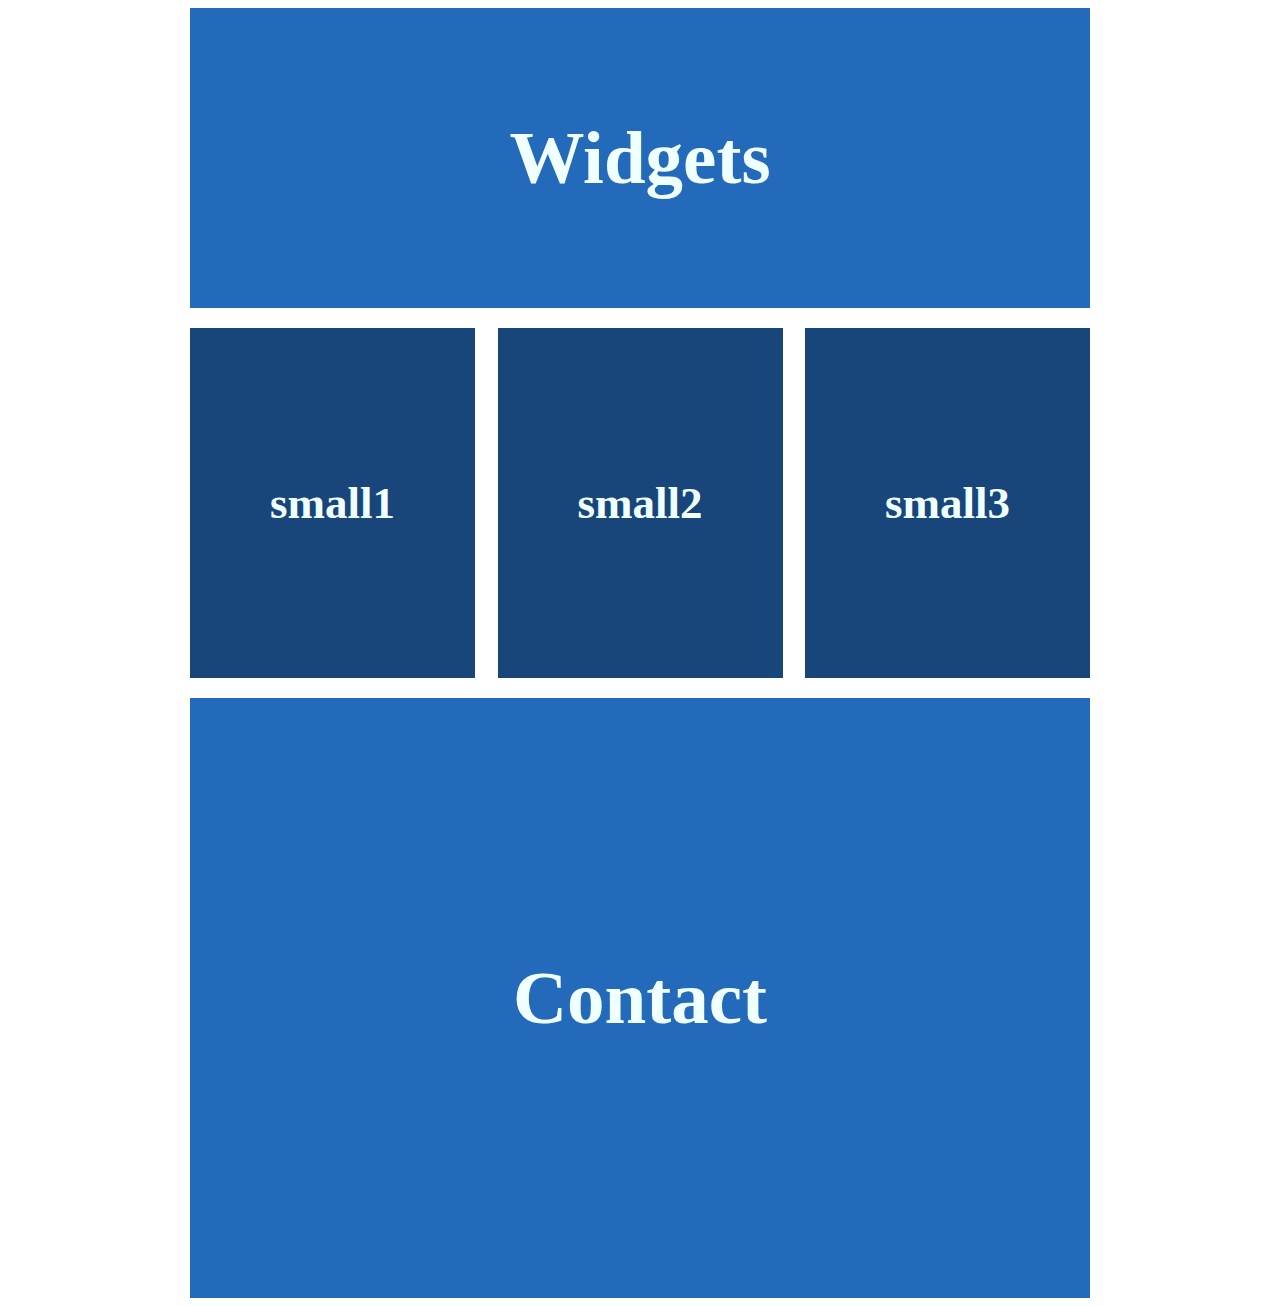
<file: HomeWork2/index.html>
<!DOCTYPE html>
<html lang="en">
<head>
    <meta charset="UTF-8">
    <title>Title</title>
  <link rel="stylesheet" href="main.css">
</head>
<body>
<div class="wrap">
    <div class="top"><h2>Widgets</h2></div>

    <div class="middle">
        <div class="smallest-box"><h2>small1</h2></div>
        <div class="smallest-box"><h2>small2</h2></div>
        <div class="smallest-box"><h2>small3</h2></div>
    </div>

    <div class="bottom"><h2>Contact</h2></div>
</div>

</body>
</html>
</file>
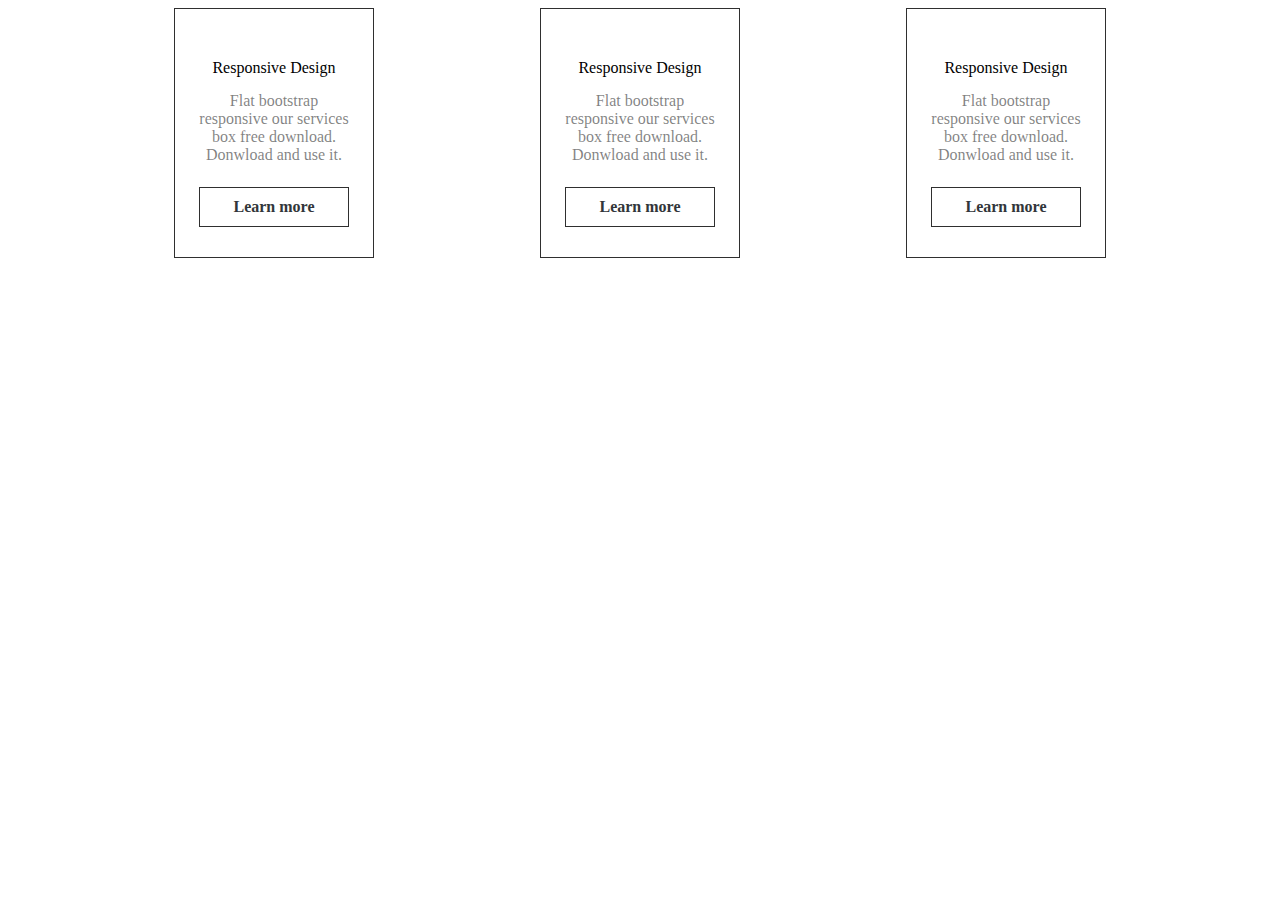
<file: HomeWork2/card-1/index.html>
<!DOCTYPE html>
<html lang="en">
<head>
    <meta charset="UTF-8">
    <title>Title</title>
    <link rel="stylesheet" href="main.css">
</head>
<body>

<div class="big-boxes">
    <div class="big-box">
        <div class="heading">Responsive Design</div>

        <div class="some-text">Flat bootstrap responsive our services box free download. Donwload and use it.</div>

        <div class="button"><h4>Learn more</h4></div>
    </div>

    <div class="big-box">
        <div class="heading">Responsive Design</div>

        <div class="some-text">Flat bootstrap responsive our services box free download. Donwload and use it.</div>

        <div class="button"><h4>Learn more</h4></div>
    </div>

    <div class="big-box">
        <div class="heading">Responsive Design</div>

        <div class="some-text">Flat bootstrap responsive our services box free download. Donwload and use it.</div>

        <div class="button"><h4>Learn more</h4></div>
    </div>
</div>

</body>
</html>
</file>
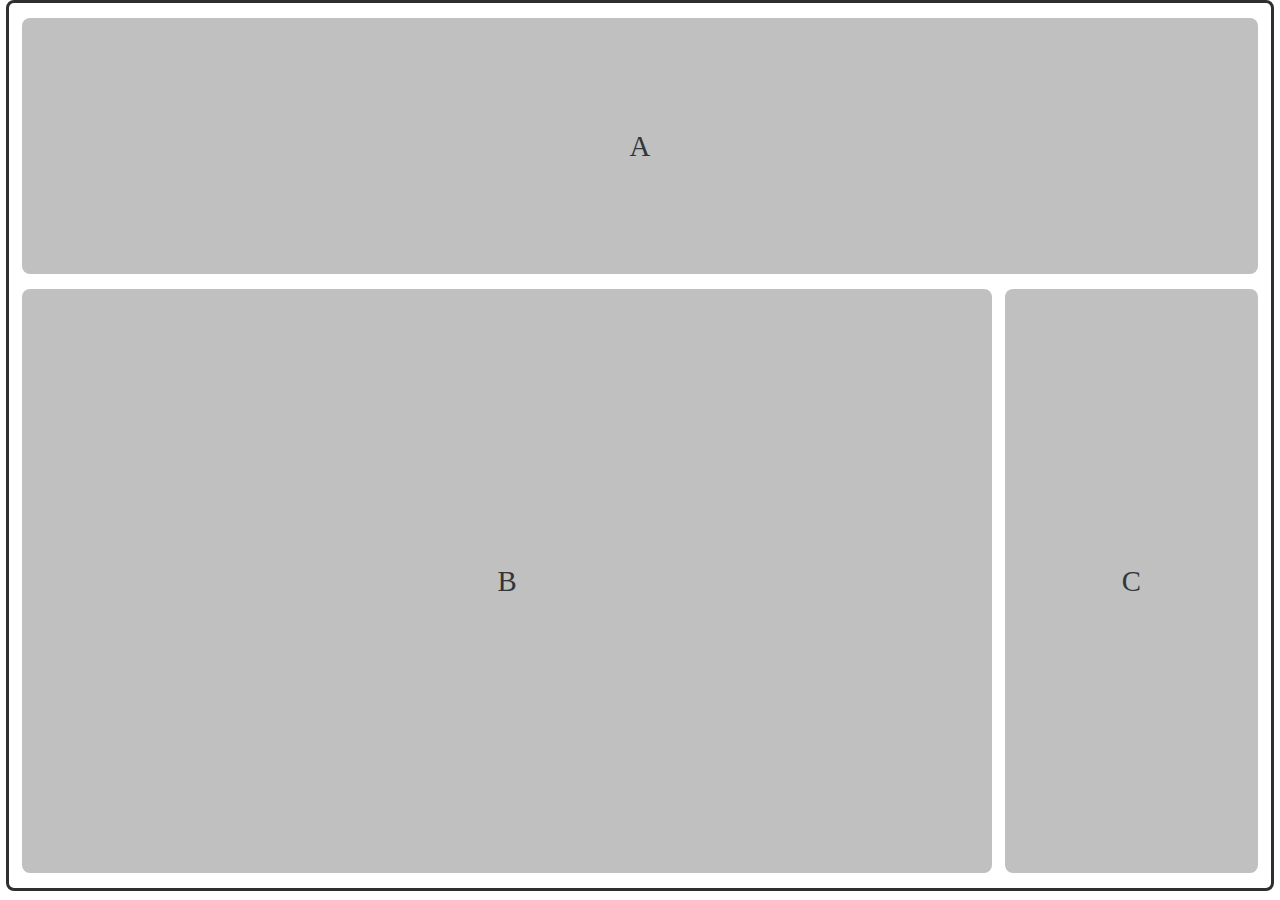
<file: HomeWork4/adaptive base 1/index.html>
<!doctype html>
<html lang="en">
<head>
    <meta charset="UTF-8">
    <meta name="viewport"
          content="width=device-width, user-scalable=no, initial-scale=1.0, maximum-scale=1.0, minimum-scale=1.0">
    <meta http-equiv="X-UA-Compatible" content="ie=edge">
    <title>Document</title>
    <link rel="stylesheet" href="normalize.css">
    <link rel="stylesheet" href="main.css">
</head>
<body>

<div class="wrap border-radius">
    <div class="divA bg-silver border-radius text-inside">A</div>
    <div class="divBC">
        <div class="divB bg-silver border-radius text-inside">B</div>
        <div class="divC bg-silver border-radius text-inside">C</div>
    </div>
</div>

</body>
</html>
</file>
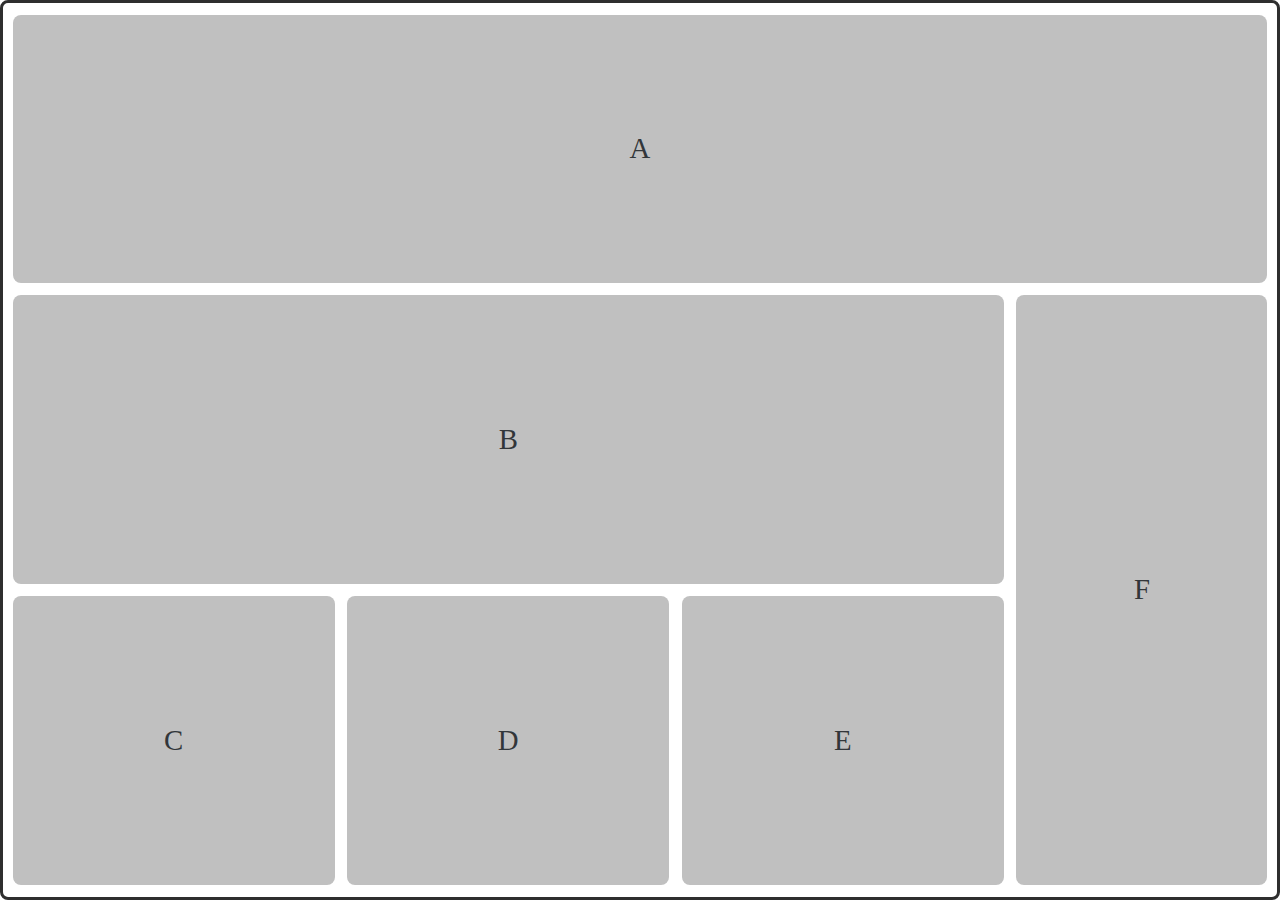
<file: HomeWork4/adaptive base 2/index.html>
<!doctype html>
<html lang="en">
<head>
    <meta charset="UTF-8">
    <meta name="viewport"
          content="width=device-width, user-scalable=no, initial-scale=1.0, maximum-scale=1.0, minimum-scale=1.0">
    <meta http-equiv="X-UA-Compatible" content="ie=edge">
    <title>Document</title>
    <link rel="stylesheet" href="normalize.css">
    <link rel="stylesheet" href="main.css">
</head>
<body>

<div class="wrap border-radius">
    <div class="divA bg-silver border-radius text-inside">A</div>
    <div class="divBF">
        <div class="divBCDE">
            <div class="divB bg-silver border-radius text-inside">B</div>
            <div class="divCDE">
                <div class="CDE bg-silver border-radius text-inside">C</div>
                <div class="CDE bg-silver border-radius text-inside">D</div>
                <div class="CDE bg-silver border-radius text-inside">E</div>
            </div>
        </div>
        <div class="divF bg-silver border-radius text-inside">F</div>
    </div>
</div>

</body>
</html>
</file>
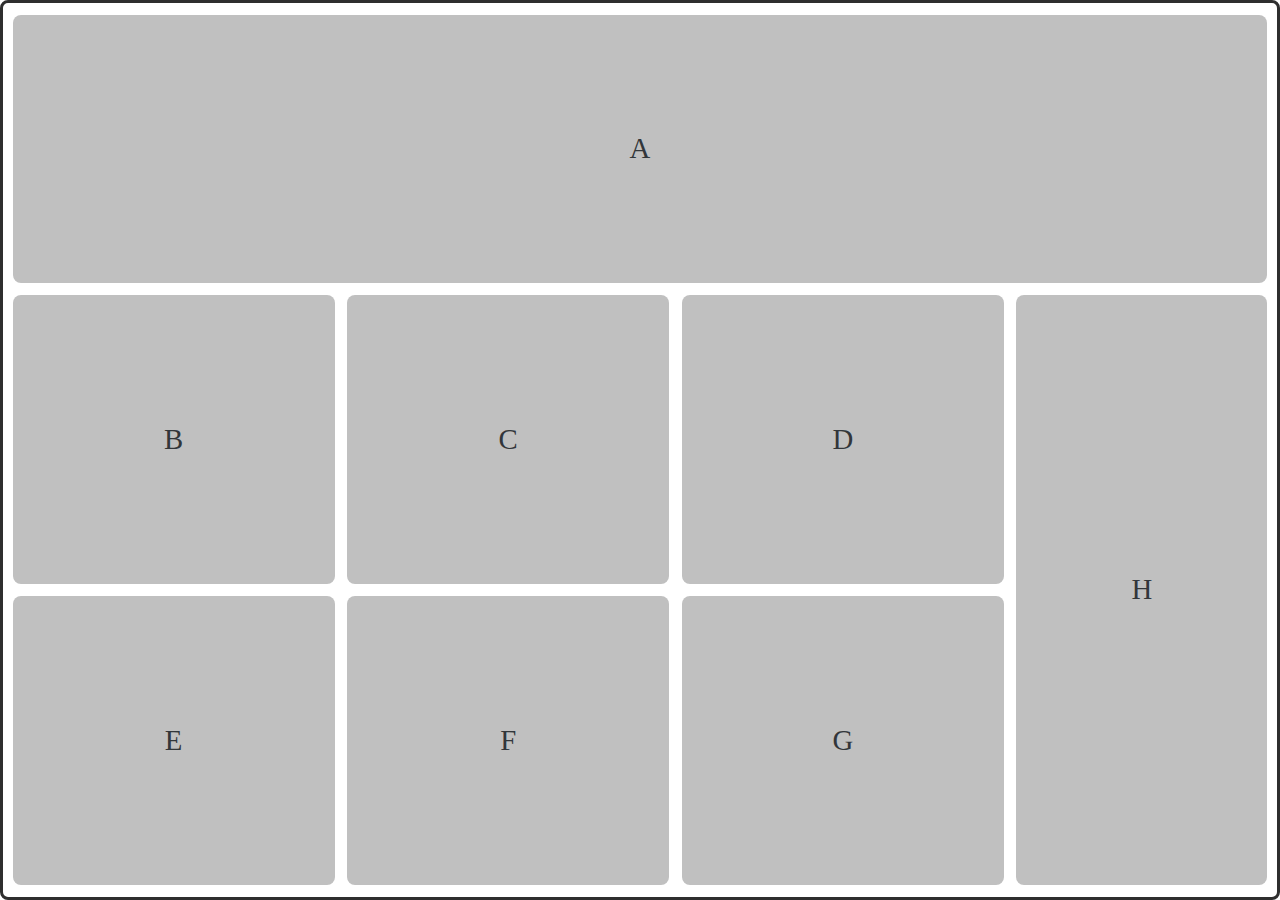
<file: HomeWork4/adaptive base 3/index.html>
<!doctype html>
<html lang="en">
<head>
    <meta charset="UTF-8">
    <meta name="viewport"
          content="width=device-width, user-scalable=no, initial-scale=1.0, maximum-scale=1.0, minimum-scale=1.0">
    <meta http-equiv="X-UA-Compatible" content="ie=edge">
    <title>Document</title>
    <link rel="stylesheet" href="normalize.css">
    <link rel="stylesheet" href="main.css">
</head>
<body>

<div class="wrap border-radius">
    <div class="divA bg-silver border-radius text-inside">A</div>
    <div class="divBCDEGF">
        <div class="divsix">
            <div class="divBCD">
                <div class="CDE bg-silver border-radius text-inside">B</div>
                <div class="CDE bg-silver border-radius text-inside">C</div>
                <div class="CDE bg-silver border-radius text-inside">D</div>
            </div>
            <div class="divEFG">
                <div class="CDE bg-silver border-radius text-inside">E</div>
                <div class="CDE bg-silver border-radius text-inside">F</div>
                <div class="CDE bg-silver border-radius text-inside">G</div>
            </div>
        </div>
        <div class="divH bg-silver border-radius text-inside">H</div>
    </div>
</div>

</body>
</html>
</file>
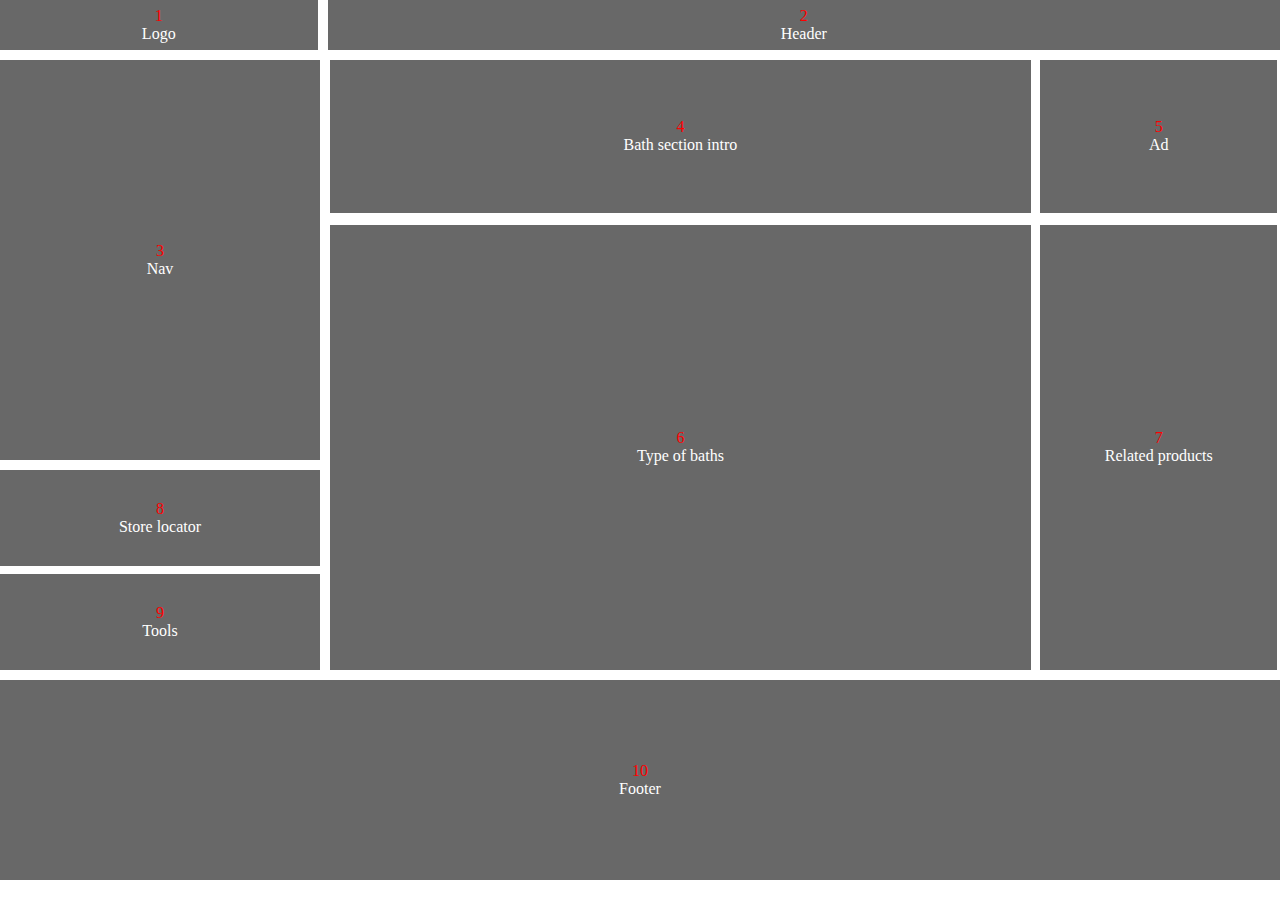
<file: HomeWork4/advanced tasks 1/index.html>
<!doctype html>
<html lang="en">
<head>
    <meta charset="UTF-8">
    <meta name="viewport"
          content="width=device-width, user-scalable=no, initial-scale=1.0, maximum-scale=1.0, minimum-scale=1.0">
    <meta http-equiv="X-UA-Compatible" content="ie=edge">
    <title>Document</title>
    <link rel="stylesheet" href="normalize.css">
    <link rel="stylesheet" href="style.css">
</head>
<body>
<div class="wrap">
    <div class="box1-2">
        <div class="box1 bg-dark text-inside">
            <div class="number">1</div>
            <div class="text">Logo</div>
        </div>
        <div class="box2 bg-dark text-inside">
            <div class="number">2</div>
            <div class="text">Header</div>
        </div>
    </div>
    <div class="box3">
        <div class="box3-in bg-dark text-inside">
            <div class="number">3</div>
            <div class="text">Nav</div>
        </div>
        <div class="box4-7">
            <div class="box4-5">
                <div class="box4 bg-dark text-inside">
                    <div class="number">4</div>
                    <div class="text">Bath section intro</div>
                </div>
                <div class="box5 bg-dark text-inside">
                    <div class="number">5</div>
                    <div class="text">Ad</div>
                </div>
            </div>
            <div class="box6-7">
                <div class="box6 bg-dark text-inside">
                    <div class="number">6</div>
                    <div class="text">Type of baths</div>
                </div>
                <div class="box7 bg-dark text-inside">
                    <div class="number">7</div>
                    <div class="text">Related products</div>
                </div>
            </div>
        </div>
    </div>
    <div class="box8-9">
        <div class="box8 bg-dark text-inside">
            <div class="number">8</div>
            <div class="text">Store locator</div>
        </div>
        <div class="box9 bg-dark text-inside">
            <div class="number">9</div>
            <div class="text">Tools</div>
        </div>
    </div>
    <div class="box10 bg-dark text-inside">
        <div class="number">10</div>
        <div class="text">Footer</div>
    </div>

</div>
</body>
</html>
</file>
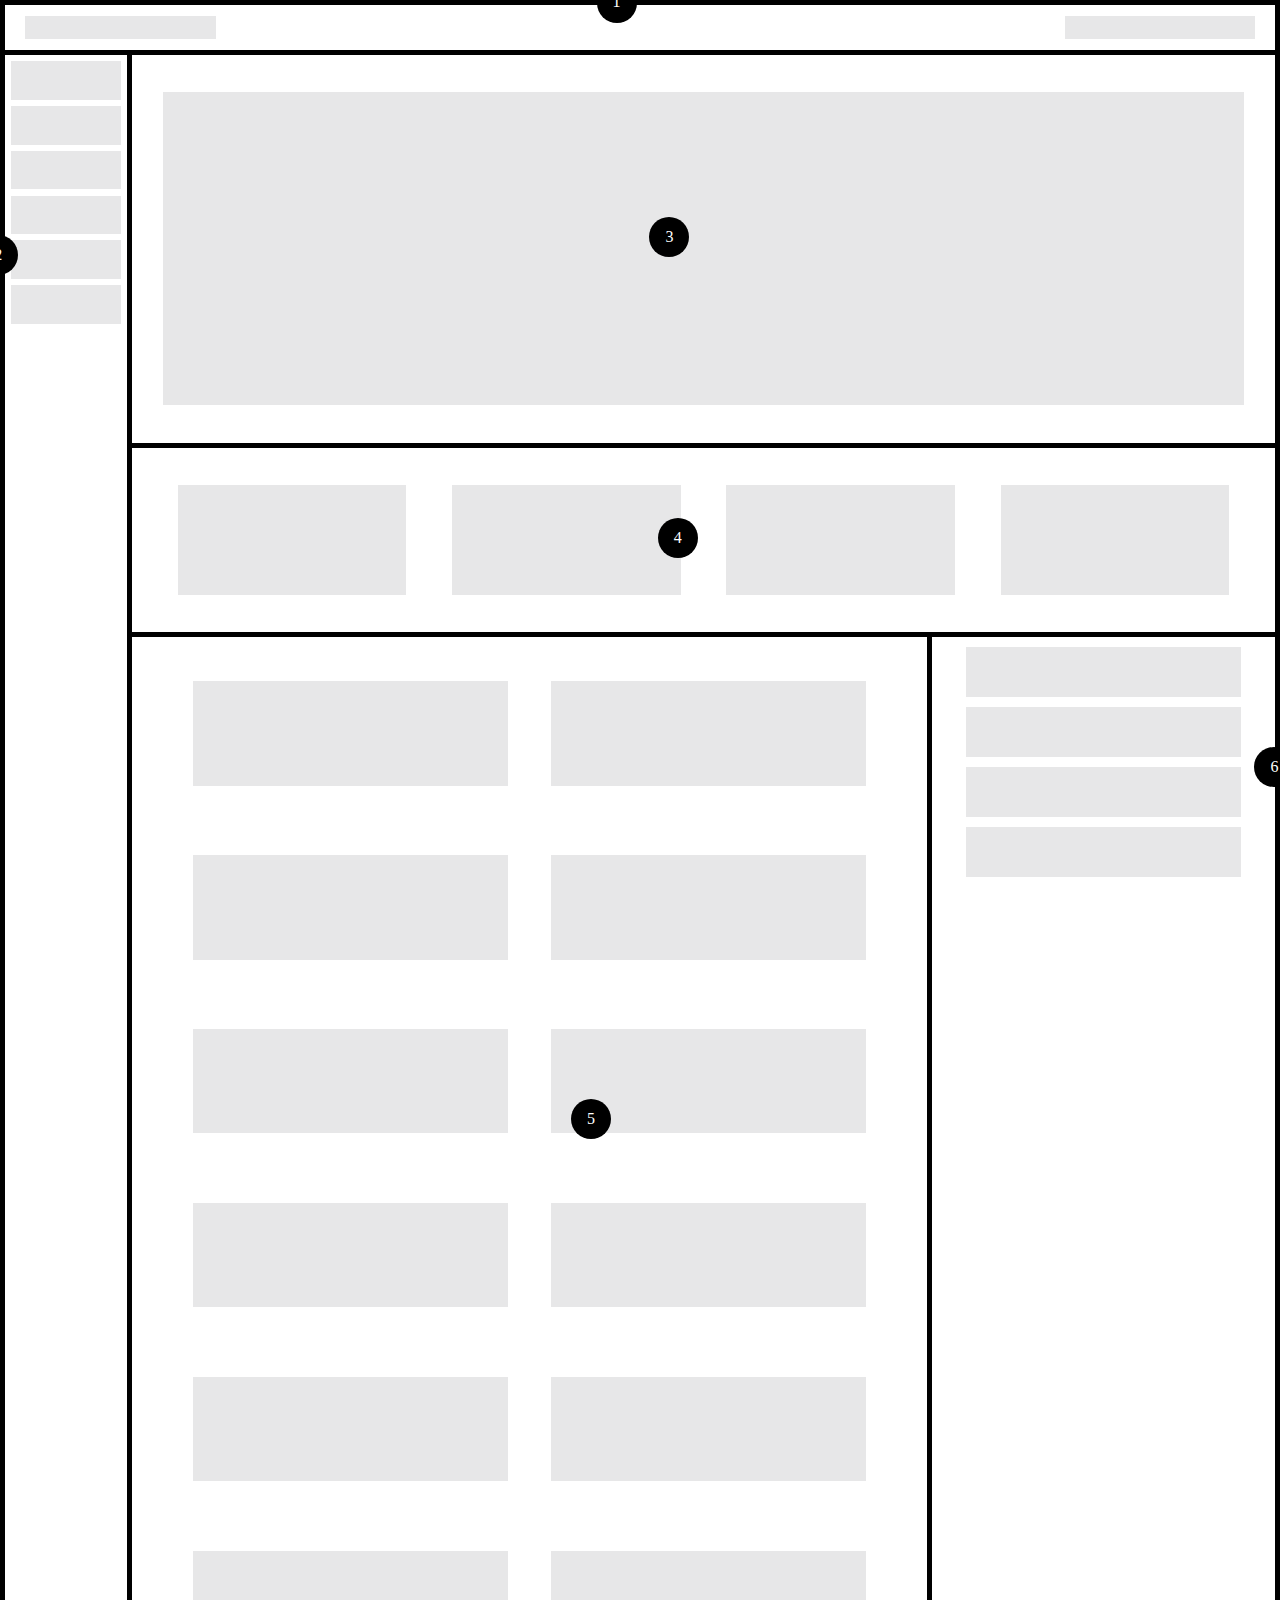
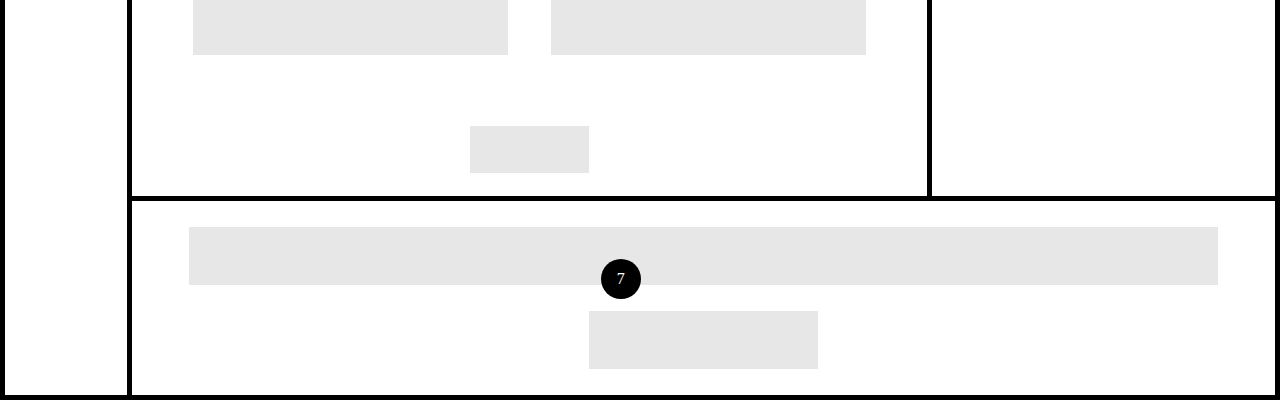
<file: HomeWork4/advanced tasks 2/index.html>
<!doctype html>
<html lang="en">
<head>
    <meta charset="UTF-8">
    <meta name="viewport"
          content="width=device-width, user-scalable=no, initial-scale=1.0, maximum-scale=1.0, minimum-scale=1.0">
    <meta http-equiv="X-UA-Compatible" content="ie=edge">
    <title>Document</title>
    <link rel="stylesheet" href="normalize.css">
    <link rel="stylesheet" href="style.css">
    <link rel="stylesheet" href="media1.css">
    <link rel="stylesheet" href="media2.css">
</head>
<body>
<div class="wrap">
    <div class="box1">
        <div class="inbox1 bg-silver">
            <div class="number1 number-styles">1</div>
        </div>
        <div class="inbox1 inbox1-bottom bg-silver"></div>
    </div>
    <div class="box2">
        <div class="inbox2 bg-silver">
            <div class="number2 number-styles">2</div>
        </div>
        <div class="inbox2 bg-silver"></div>
        <div class="inbox2 bg-silver"></div>
        <div class="inbox2 bg-silver"></div>
        <div class="inbox2 bg-silver"></div>
        <div class="inbox2 bg-silver"></div>
    </div>
    <div class="box3-7">
        <div class="box3">
            <div class="inbox3 bg-silver">
                <div class="number3 number-styles">3</div>
            </div>
        </div>
        <div class="box4">
            <div class="inbox4 bg-silver"></div>
            <div class="inbox4 bg-silver">
                <div class="number4 number-styles">4</div>
            </div>
            <div class="inbox4 bg-silver"></div>
            <div class="inbox4 bg-silver"></div>

        </div>
        <div class="box5">
            <div class="inbox5">
                <div class="inbox5-top bg-silver">
                    <div class="number5 number-styles">5</div>
                </div>
                <div class="inbox5-top bg-silver"></div>
                <div class="inbox5-top bg-silver"></div>
                <div class="inbox5-top bg-silver"></div>
                <div class="inbox5-top bg-silver"></div>
                <div class="inbox5-top-3 bg-silver"></div>
                <div class="inbox5-top-2 bg-silver"></div>
                <div class="inbox5-top-2 bg-silver"></div>
                <div class="inbox5-top-2 bg-silver"></div>
                <div class="inbox5-top-2 bg-silver"></div>
                <div class="inbox5-top-2 bg-silver"></div>
                <div class="inbox5-top-2 bg-silver"></div>
            </div>
            <div class="inbox5-last bg-silver"></div>
        </div>
        <div class="box6">
            <div class="inbox6-3">
                <div class="inbox6 bg-silver">
                    <div class="number6 number-styles">6</div>
                </div>
                <div class="inbox6 bg-silver"></div>
                <div class="inbox6 bg-silver"></div>
            </div>
            <div class="inbox6 bg-silver"></div>
        </div>
        <div class="box7">
            <div class="inbox7-1 bg-silver">
                <div class="number7 number-styles">7</div>
            </div>
            <div class="inbox7-2 bg-silver"></div>
        </div>
    </div>
</div>
</body>
</html>
</file>
<file: HomeWork2/main.css>
body {
    display: flex;
    justify-content: center;
}

.top {
    display: flex;
    box-sizing: border-box;
    background: #246abb;
    height: 300px;
    width: 900px;
    justify-content: center;
    align-items: center;
    font-size: 50px;
}

h2 {
    color: azure;
}

.middle {
    display: flex;
    box-sizing: border-box;
    width: 900px;
    height: 390px;
    justify-content: space-between;
    align-items: center;
}

.smallest-box {
    display: flex;
    box-sizing: border-box;
    width: 285px;
    height: 350px;
    background: #18467b;
    justify-content: center;
    align-items: center;
    font-size: 30px;
}

.bottom {
    display: flex;
    box-sizing: border-box;
    background: #246abb;
    height: 600px;
    width: 900px;
    justify-content: center;
    align-items: center;
    font-size: 50px;
}
</file>
<file: HomeWork2/card-1/main.css>
.big-boxes {
    display: flex;
    justify-content: space-evenly;
}
.big-box {
    display: flex;
    box-sizing: border-box;
    height: 250px;
    width: 200px;
    border: 1px solid #2f2f2f;
    justify-content: center;
    flex-direction: column;
    align-items: center;
}

.heading {
    display: flex;
    justify-content: center;
    padding-top: 20px;
}

.some-text {
    display: flex;
    box-sizing: border-box;
    height: 110px;
    width: 150px;
    padding-top: 15px;
    padding-bottom: 15px;
    color: rgba(0, 0, 0, 0.5);
    text-align: center;
    overflow: auto;
}

.button {
    display: flex;
    box-sizing: border-box;
    height: 40px;
    width: 150px;
    border: 1px solid #2f2f2f;
    justify-content: center;
    align-items: center;
}

.button h4 {
    color: #32363a;
}
</file>
<file: HomeWork4/adaptive base 1/main.css>
html, body {
    height: 100%;
    width: 100%;
    display: flex;
    justify-content: center;
}

.wrap {
    height: 99%;
    width: 99%;
    border: #2f2f2f solid 3px;
    box-sizing: border-box;
    display: flex;
    flex-direction: column;
    justify-content: space-evenly;
    align-items: center;
}

.divA {
    width: 98%;
    height: 29%;
}

.divBC {
    height: 66%;
    width: 98%;
    box-sizing: border-box;
    display: flex;
    justify-content: space-between;
}

.divB {
    height: 100%;
    width: 78.5%;
}

.divC {
    height: 100%;
    width: 20.5%;
}

.bg-silver {
    background: silver;
    color: #32363a;
}

.border-radius {
    border-radius: 8px;
}

.text-inside {
    display: flex;
    justify-content: center;
    align-items: center;
    font-size: calc(1rem + 1vw);
}

@media screen and (min-width: 0) and (max-width: 900px) {
    .divA {
        height: 12%;
        width: 92%;
    }

    .divBC {
        flex-direction: column;
        height: 70%;
        width: 92%;
    }

    .divB {
        width: 100%;
        height: 75%;
    }

    .divC {
        width: 100%;
        height: 17%;
    }

    .border-radius {
        border-radius: 25px;
    }
}
</file>
<file: HomeWork4/adaptive base 2/main.css>
html, body {
    height: 100%;
    width: 100%;
    display: flex;
    justify-content: center;
}

.wrap {
    height: 100%;
    width: 100%;
    border: #2f2f2f solid 3px;
    box-sizing: border-box;
    display: flex;
    flex-direction: column;
    justify-content: space-evenly;
    align-items: center;
}

.divA {
    width: 98.5%;
    height: 30%;
    box-sizing: border-box;
}

.divBF {
    height: 66%;
    width: 98.5%;
    box-sizing: border-box;
    display: flex;
    justify-content: space-between;
}

.divBCDE {
    height: 100%;
    width: 79%;
    display: flex;
    flex-direction: column;
    justify-content: space-between;
}

.divB {
    height: 49%;
    width: 100%;
}

.divCDE {
    height: 49%;
    width: 100%;
    display: flex;
    justify-content: space-between;
}

.divF {
    height: 100%;
    width: 20%;
}

.bg-silver {
    background: silver;
    color: #32363a;
}

.border-radius {
    border-radius: 8px;
}

.text-inside {
    display: flex;
    justify-content: center;
    align-items: center;
    font-size: calc(1rem + 1vw);
}

.CDE {
    height: 100%;
    width: 32.5%;
}

@media screen and (min-width: 0) and (max-width: 900px) {
    .divA {
        height: 12%;
        width: 92%;
    }

    .divBF {
        flex-direction: column;
        height: 70%;
        width: 92%;
    }

    .divBCDE {
        width: 100%;
        height: 75%;
    }

    .divB {
        height: 65%;
    }

    .divCDE {
        height: 24%;
    }
    .CDE {
        height: 100%;
        width: 28%;
    }
    .divF {
        width: 100%;
        height: 17%;
    }

    .border-radius {
        border-radius: 25px;
    }
}
</file>
<file: HomeWork4/adaptive base 3/main.css>
html, body {
    height: 100%;
    width: 100%;
    display: flex;
    justify-content: center;
}

.wrap {
    height: 100%;
    width: 100%;
    border: #2f2f2f solid 3px;
    box-sizing: border-box;
    display: flex;
    flex-direction: column;
    justify-content: space-evenly;
    align-items: center;
}

.divA {
    width: 98.5%;
    height: 30%;
    box-sizing: border-box;
}

.divBCDEGF {
    height: 66%;
    width: 98.5%;
    box-sizing: border-box;
    display: flex;
    justify-content: space-between;
}

.divsix {
    height: 100%;
    width: 79%;
    display: flex;
    flex-direction: column;
    justify-content: space-between;
}

.divBCD {
    height: 49%;
    width: 100%;
    display: flex;
    justify-content: space-between;
}

.divEFG {
    height: 49%;
    width: 100%;
    display: flex;
    justify-content: space-between;
}

.divH {
    height: 100%;
    width: 20%;
}

.bg-silver {
    background: silver;
    color: #32363a;
}

.border-radius {
    border-radius: 8px;
}

.text-inside {
    display: flex;
    justify-content: center;
    align-items: center;
    font-size: calc(1rem + 1vw);
}

.CDE {
    height: 100%;
    width: 32.5%;
}

@media screen and (min-width: 0) and (max-width: 900px) {
    .divA {
        height: 12%;
        width: 92%;
    }

    .divBCDEGF {
        flex-direction: column;
        height: 70%;
        width: 92%;
    }

    .divsix {
        width: 100%;
        height: 40%;
    }

    .divBCD {
        height: 40%;
    }

    .divEFG {
        height: 40%;
    }

    .CDE {
        height: 100%;
        width: 28%;
    }

    .divH {
        width: 100%;
        height: 53%;
    }

    .border-radius {
        border-radius: 25px;
    }
}
</file>
<file: HomeWork4/advanced tasks 1/style.css>
html, body {
    height: 100%;
    width: 100%;
}

.box1-2 {
    width: 100%;
    height: 50px;
    display: flex;
    justify-content: space-between;
    margin-bottom: 10px;
}

.box1 {
    width: 25%;
    height: 50px;
    box-sizing: border-box;
    margin-right: 5px;
}

.box2 {
    width: 75%;
    height: 50px;
    box-sizing: border-box;
    margin-left: 5px;
}

.box3 {
    width: 100%;
    height: 400px;
    margin-bottom: 10px;
    display: flex;
}

.box3-in {
    width: 25%;
    height: 100%;
    box-sizing: border-box;
    margin-right: 10px;
}

.box4-7 {
    height: 610px;
    width: 74%;
    display: flex;
    flex-direction: column;
    justify-content: space-between;
}

.box4-5 {
    height: 25%;
    width: 100%;
    display: flex;
    justify-content: space-between;

}

.box4 {
    width: 74%;
    height: 100%;
}

.box5 {
    width: 25%;
    height: 100%;
}

.box6-7 {
    height: 73%;
    width: 100%;
    display: flex;
    justify-content: space-between;

}

.box6 {
    width: 74%;
    height: 100%;
}

.box7 {
    width: 25%;
    height: 100%;
}

.box8-9 {
    height: 200px;
    width: 25%;
    margin-bottom: 10px;
    box-sizing: border-box;
    margin-right: 5px;
    display: flex;
    flex-direction: column;
    justify-content: space-between;
}

.box8 {
    height: 48%;
    width: 100%;
}

.box9 {
    height: 48%;
    width: 100%;
}

.box10 {
    width: 100%;
    height: 200px;
}

.bg-dark {
    background: #686868;
}

.text-inside {
    display: flex;
    flex-direction: column;
    align-items: center;
    justify-content: center;
}

.number {
    color: red;
}

.text {
    color: white;
}

@media screen and (min-width: 0) and (max-width: 900px) {
    .box3 {
        flex-direction: column;
        height: 660px;
    }

    .box3-in {
        width: 100%;
        height: 50px;
    }

    .box4-7 {
        width: 100%;
        height: 600px;
        box-sizing: border-box;
        margin-top: 10px;
    }

    .box4 {
        width: 73%;
    }

    .box6-7 {
        flex-direction: column;
    }

    .box6 {
        width: 100%;
        height: 67.5%;
    }

    .box7 {
        width: 100%;
        height: 30%;
    }

    .box8-9 {
        width: 100%;
        height: 100px;
        flex-direction: row;
    }

    .box8 {
        height: 100%;
        width: 49%;
    }

    .box9 {
        height: 100%;
        width: 49%;
    }

    .box10 {
        height: 150px;
    }
}
</file>
<file: HomeWork4/advanced tasks 2/style.css>
html, body {
    height: 100%;
    width: 100%;
}

* {
    box-sizing: border-box;
}

.wrap {
    width: 100%;
    height: 2000px;
    border: 5px solid black;
    display: flex;
    flex-wrap: wrap;
}

.box1 {
    width: 100%;
    height: 2.5%;
    border-bottom: 5px solid black;
    display: flex;
    justify-content: space-between;
    align-items: center;
}

.inbox1 {
    width: 15%;
    height: 50%;
    margin: 20px;
}

.number1 {
    left: 300%;
    bottom: 150%;
}

.box2 {
    width: 10%;
    height: 97.5%;
    border-right: 5px solid black;
    display: flex;
    flex-direction: column;
    align-items: center;
}

.inbox2 {
    height: 2%;
    width: 90%;
    margin-top: 5%;
}

.number2 {
    top: 450%;
    right: 30%;
}

.box3-7 {
    width: 90%;
    height: 97.5%;
    display: flex;
    flex-wrap: wrap;
}

.box3 {
    width: 100%;
    height: 20%;
    padding: 20px;
    display: flex;
    justify-content: center;
    align-items: center;
}

.number3 {

    left: 45%;
    top: 40%;
}

.inbox3 {
    width: 98%;
    height: 90%;
}

.box4 {
    width: 100%;
    height: 10%;
    border-bottom: 5px solid black;
    border-top: 5px solid black;
    display: flex;
    justify-content: space-evenly;
    align-items: center;
}

.inbox4 {
    height: 60%;
    width: 20%;
}

.number4 {
    top: 30%;
    left: 90%;
}

.box5 {
    width: 70%;
    height: 60%;
    border-bottom: 5px solid black;
    border-right: 5px solid black;
    display: flex;
    flex-direction: column;
    align-items: center;
    justify-content: space-evenly;
}

.inbox5 {
    width: 90%;
    height: 90%;
    display: flex;
    flex-wrap: wrap;
}

.inbox5-top, .inbox5-top-2, .inbox5-top-3 {
    width: 44%;
    height: 10%;
    margin: 3%;
}

.number5 {
    top: 400%;
    left: 120%;
}

.inbox5-last {
    width: 15%;
    height: 4%;
}

.box6 {
    width: 30%;
    height: 60%;
    border-bottom: 5px solid black;
    display: flex;
    flex-direction: column;
    align-items: center;
    justify-content: flex-start;
}

.inbox6-3 {
    height: 180px;
    width: 80%;
    display: flex;
    flex-direction: column;
}

.box6 > .inbox6-3 > .inbox6 {
    width: 100%;
    height: 50px;
    margin-top: 10px;
}

.inbox6 {
    width: 80%;
    height: 50px;
    margin-top: 10px;
}

.number6 {
    top: 200%;
    left: 105%;
}

.box7 {
    width: 100%;
    height: 10%;
    display: flex;
    flex-direction: column;
    justify-content: space-evenly;
    align-items: center;
}

.inbox7-1 {
    height: 30%;
    width: 90%;
}

.number7 {
    left: 40%;
    top: 55%;
}

.inbox7-2 {
    height: 30%;
    width: 20%;
}

.bg-silver {
    background: #e7e7e8;
}

.number-styles {
    position: relative;
    background: #000;
    border-radius: 50%;
    color: white;
    display: flex;
    justify-content: center;
    align-items: center;
    height: 40px;
    width: 40px;
}
</file>
<file: HomeWork4/advanced tasks 2/media1.css>
@media screen and (min-width: 600px) and (max-width: 1000px) {
    .box2 {
        display: none;
    }

    .box3-7 {
        width: 100%;
    }

    .box3 {
        height: 15%;
    }

    .box4 {
        height: 20%;
        flex-wrap: wrap;
    }

    .inbox4 {
        height: 40%;
        width: 40%;
    }

    .number4 {
        top: 100%;
        left: -13%;
    }

    .box5 {
        width: 100%;
        height: 35%;
        border-right: none;
    }

    .inbox5-top, .inbox5-top-3 {
        height: 28%;
        width: 46%;
        margin: 2%;
    }

    .number5 {
        top: 160%;
        left: 100%;
    }

    .inbox5-top-2 {
        display: none;
    }

    .box6 {
        width: 100%;
        height: 22%;
        flex-direction: row;
        justify-content: space-evenly;
        align-items: center;
    }

    .inbox6-3 {
        height: 90%;
        width: 40%;
        justify-content: space-between;
    }

    .box6 > .inbox6-3 > .inbox6 {
        width: 100%;
        height: 27%;
    }

    .inbox6 {
        width: 40%;
        height: 90%;
        margin-top: 10px;
    }

    .number6 {
        top: 160%;
        left: 103%;
    }

    .box7 {
        height: 8%;
    }

    .number7 {
        left: 48%;
        top: 75%;
    }
}
</file>
<file: HomeWork4/advanced tasks 2/media2.css>
@media screen and (min-width: 0) and (max-width: 600px) {
    .box1 {
        height: 4%;
        flex-direction: column;
        justify-content: space-evenly;
    }

    .inbox1 {
        height: 25%;
        margin: 0;
    }

    .number1 {
        left: 28%;
        bottom: 0;
    }

    .inbox1-bottom {
        width: 90%;
    }

    .box2 {
        display: none;
    }

    .box3-7 {
        width: 100%;
        height: 96%;
    }

    .box3 {
        height: 11%;
    }

    .box4 {
        height: 15%;
        flex-wrap: wrap;
    }

    .inbox4 {
        height: 40%;
        width: 40%;
    }

    .number4 {
        top: 95%;
        left: -16%;
    }

    .box5 {
        width: 100%;
        height: 34%;
        border-right: none;
    }

    .inbox5-top {
        height: 15%;
        width: 96%;
        margin: 2%;
    }

    .inbox5-top-3 {
        display: none;
    }

    .inbox5-top-2 {
        display: none;
    }

    .number5 {
        top: 230%;
        left: 48%;
    }

    .box6 {
        width: 100%;
        height: 35%;
        justify-content: space-evenly;
    }

    .inbox6-3 {
        height: 45%;
        width: 90%;
        justify-content: space-between;


    }

    .box6 > .inbox6-3 > .inbox6 {
        width: 100%;
        height: 27%;
        margin: 0;
    }

    .inbox6 {
        height: 45%;
        width: 90%;
        margin: 0;
    }

    .number6 {
        top: 300%;
        left: 48%;
    }

    .box7 {
        height: 5%;
    }

    .number7 {
        left: 46%;
        top: 70%;
    }
}
</file>
